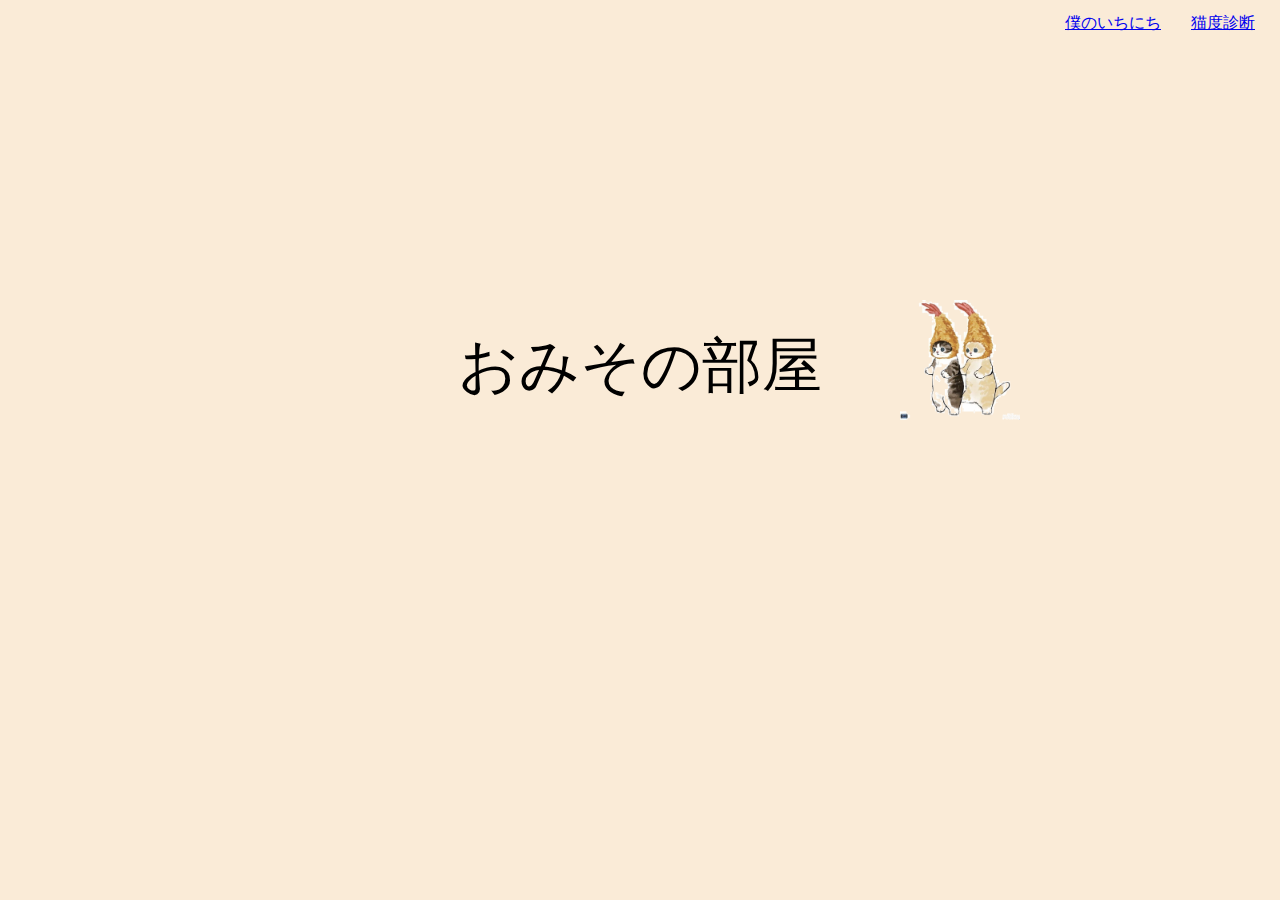
<file: index.html>
<!DOCTYPE html>
<html lang="en">
<head>
    <meta charset="UTF-8">
    <meta http-equiv="X-UA-Compatible" content="IE=edge">
    <meta name="viewport" content="width=device-width, initial-scale=1.0">
    <title>おみその部屋</title>
    <link rel="stylesheet" href="https://iwatahotaka.github.io/original_website/CSS/reset.css">
    <link rel="stylesheet" href="https://iwatahotaka.github.io/original_website/CSS/style3.css">
</head>
<body>
    <header>
        <a href="https://iwatahotaka.github.io/original_website/HTML/sitetop.html">僕のいちにち</a>
        <a href="https://iwatahotaka.github.io/original_website/HTML/test.html">猫度診断</a>
    </header>
    <div>
        <p class="item_text1">お</p>
        <p class="item_text2">み</p>
        <p class="item_text3">そ</p>
        <p class="item_text4">の</p>
        <p class="item_text5">部</p>
        <p class="item_text6">屋</p>
    </div>
    <img src="https://iwatahotaka.github.io/original_website/img/tempura_cat.png" alt="猫">
</body>
</html>
</file>
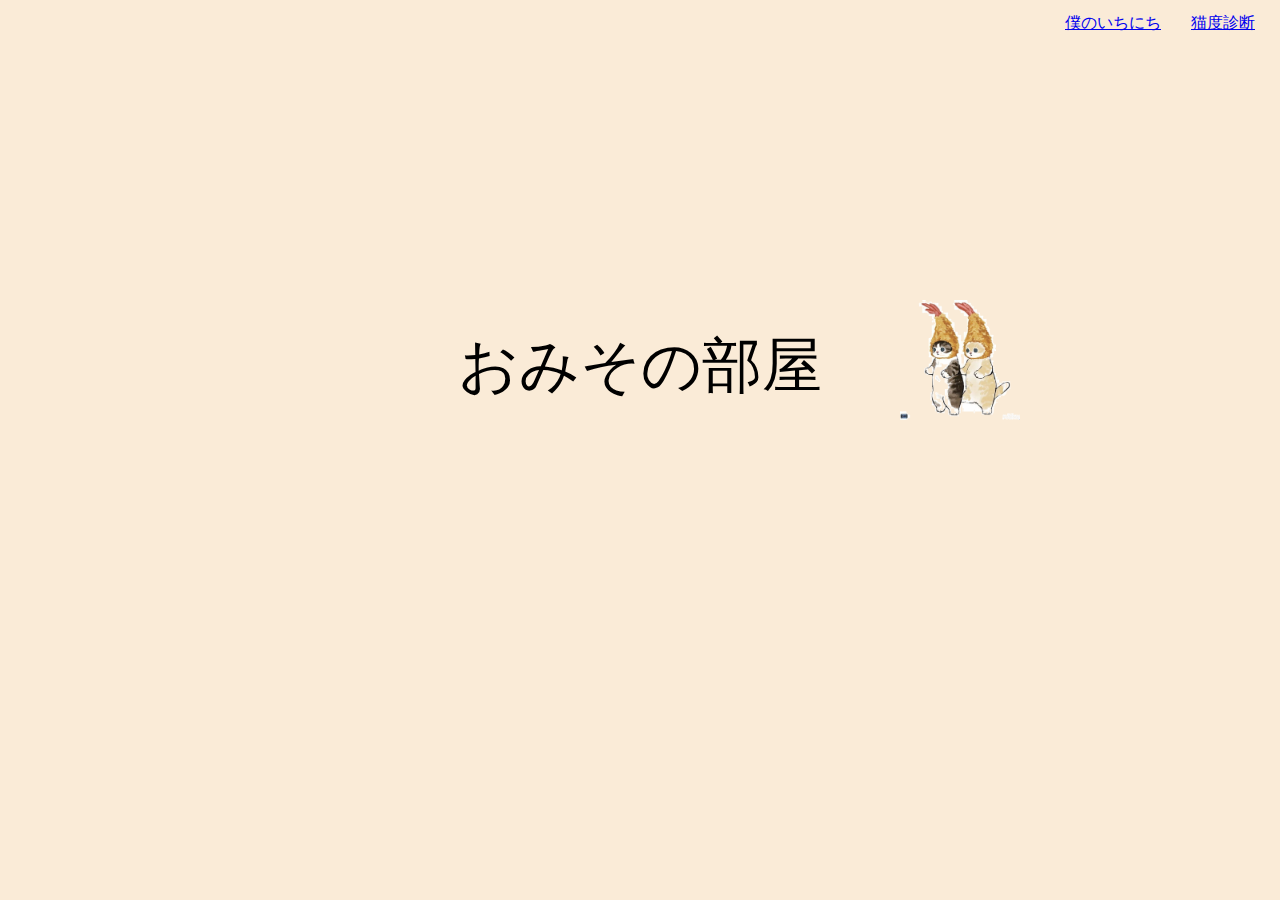
<file: HTML/index.html>
<!DOCTYPE html>
<html lang="en">
<head>
    <meta charset="UTF-8">
    <meta http-equiv="X-UA-Compatible" content="IE=edge">
    <meta name="viewport" content="width=device-width, initial-scale=1.0">
    <title>おみその部屋</title>
    <link rel="stylesheet" href="../CSS/reset.css">
    <link rel="stylesheet" href="../CSS/style3.css">
</head>
<body>
    <header>
        <a href="../HTML/sitetop.html">僕のいちにち</a>
        <a href="../HTML/test.html">猫度診断</a>
    </header>
    <div>
        <p class="item_text1">お</p>
        <p class="item_text2">み</p>
        <p class="item_text3">そ</p>
        <p class="item_text4">の</p>
        <p class="item_text5">部</p>
        <p class="item_text6">屋</p>
    </div>
    <img src="../img/tempura_cat.png" alt="猫">
</body>
</html>
</file>
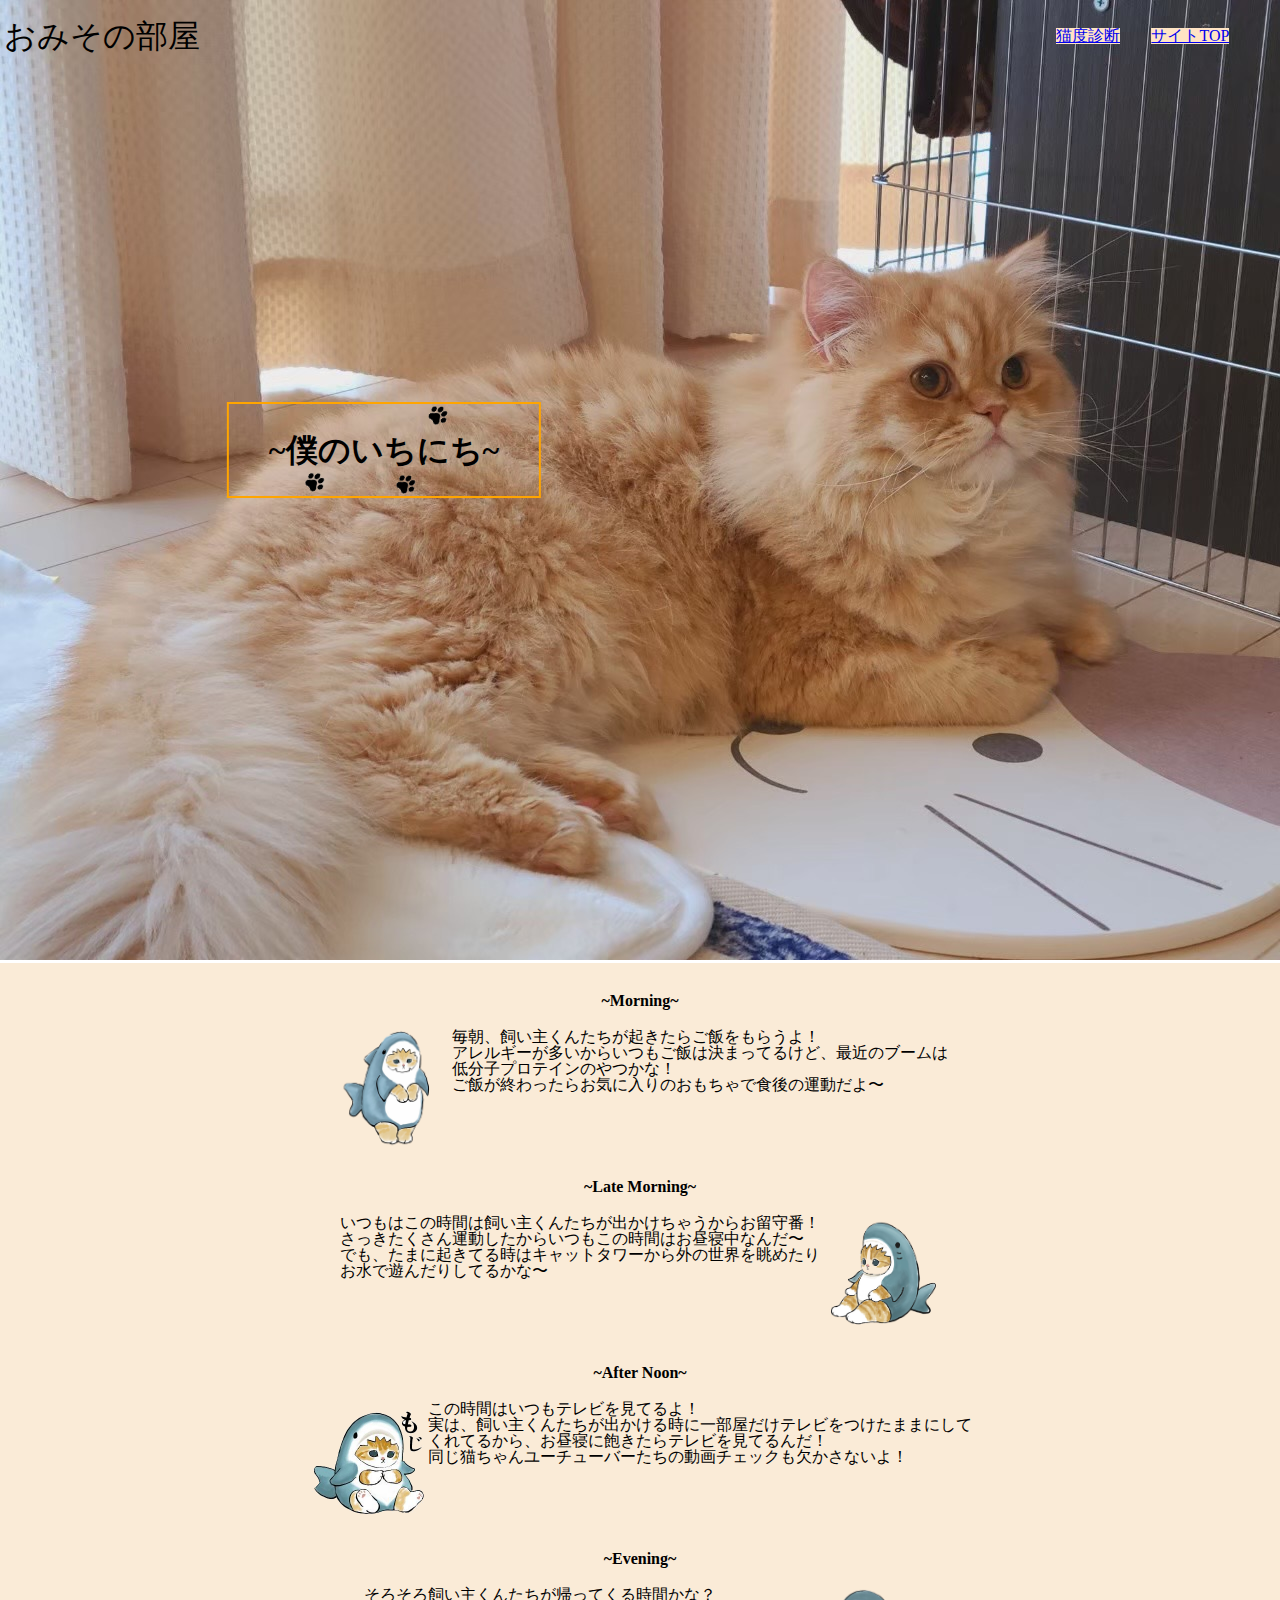
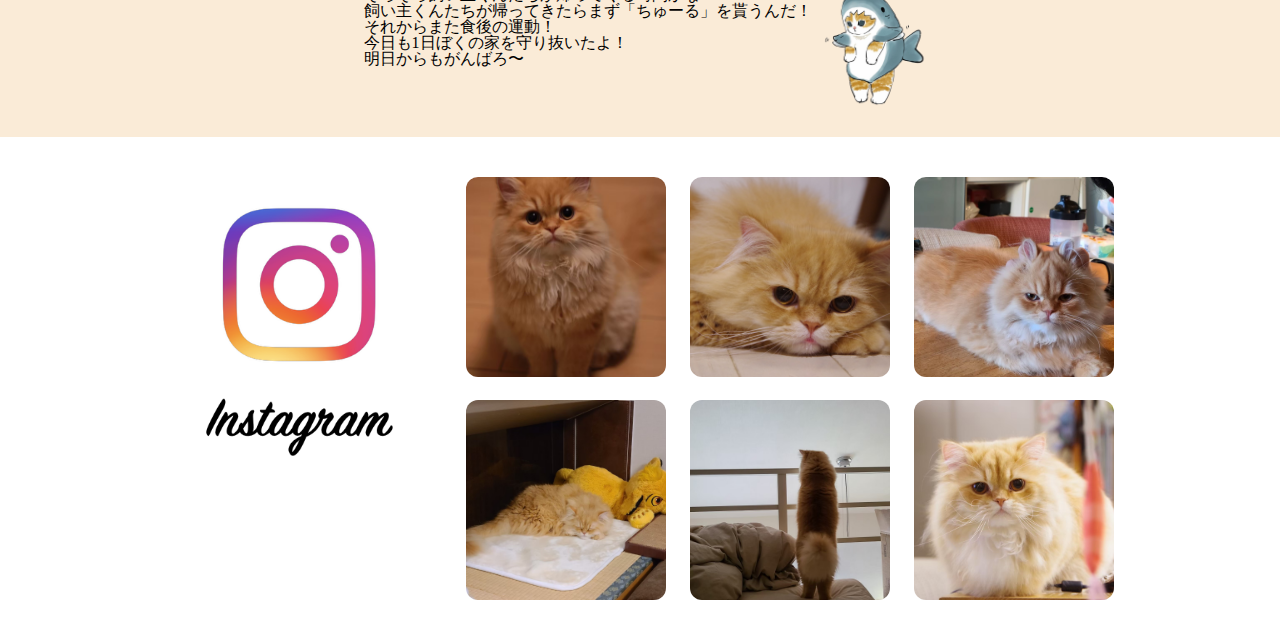
<file: HTML/sitetop.html>
<!DOCTYPE html>
<html lang="en">
<head>
    <meta charset="UTF-8">
    <meta http-equiv="X-UA-Compatible" content="IE=edge">
    <meta name="viewport" content="width=device-width, initial-scale=1.0">
    <title>Document</title>
    <link rel="stylesheet" href="../CSS/reset.css">
    <link rel="stylesheet" href="../CSS/style.css">
    <link href="https://use.fontawesome.com/releases/v5.6.1/css/all.css" rel="stylesheet">
</head>
<body>
    <header>
        <img class="lay_omiso" src="../img/lay_omiso.jpeg" alt="猫">
        <img class="lookme_omiso" src="../img/omiso_lookme2.jpeg" alt="猫">
            <p>おみその部屋</p>
            <a class="siteTop" href="../index.html">サイトTOP</a>
            <a class="test" href="../HTML/test.html">猫度診断</a>
        <div id="oneDay">
            <h1>~僕のいちにち~</h1>
            <img src="../img/paw.png" alt="肉球" class="paw" id="paw1">
            <img src="../img/paw.png" alt="肉球" class="paw" id="paw2">
            <img src="../img/paw.png" alt="肉球" class="paw" id="paw3">
        </div>
    </header>
    
    <div id="section">
        <section id="section2">
            <h2>~Morning~</h2>
            <div class="morningAction">
                <img class="sharkCat" src="../img/newsharkcat1.png" alt="cat">
                <p class="morningActionContent">
                毎朝、飼い主くんたちが起きたらご飯をもらうよ！<br>
                アレルギーが多いからいつもご飯は決まってるけど、最近のブームは<br>
                低分子プロテインのやつかな！<br>
                ご飯が終わったらお気に入りのおもちゃで食後の運動だよ〜
                </p>
            </div>
        </section>
    
        <section id="section3">
            <h2>~Late Morning~</h2>
            <div class="lateMorningAction">
                <p class="lateMorningActionContent">
                    いつもはこの時間は飼い主くんたちが出かけちゃうからお留守番！<br>
                    さっきたくさん運動したからいつもこの時間はお昼寝中なんだ〜<br>
                    でも、たまに起きてる時はキャットタワーから外の世界を眺めたり<br>
                    お水で遊んだりしてるかな〜
                </p>
                <img class="sharkCat2" src="../img/newsharkcat2.png" alt="cat">
            </div>
        </section>
    
        <section id="section4">
            <h2>~After Noon~</h2>
            <div class="afterNoonAction">
                <img class="sharkCat3" src="../img/newsharkcat3.png" alt="cat">
                <p class = "afterNoonActionContent">
                    この時間はいつもテレビを見てるよ！<br>
                    実は、飼い主くんたちが出かける時に一部屋だけテレビをつけたままにして<br>
                    くれてるから、お昼寝に飽きたらテレビを見てるんだ！<br>
                    同じ猫ちゃんユーチューバーたちの動画チェックも欠かさないよ！
                </p>
            </div>
        </section>
    
        <section id="section5">
            <h2>~Evening~</h2>
            <div class="eveningAction">
                <p class="eveningActionContent">
                    そろそろ飼い主くんたちが帰ってくる時間かな？<br>
                    飼い主くんたちが帰ってきたらまず「ちゅーる」を貰うんだ！<br>
                    それからまた食後の運動！<br>
                    今日も1日ぼくの家を守り抜いたよ！<br>
                    明日からもがんばろ〜
                </p>
                <img src="../img/newsharkcat4.png" alt="cat" class="sharkCat4">
            </div>
        </section>
    </div>

    <section id="mobile_icon">
        <img src="../img/instagram_icon.png" alt="インスタのアイコン" class="mobile_insta">
    </section>

    <footer>
        <div id="insta_icon">
            <img src="../img/instagram_icon.png" alt="インスタのアイコン" class="insta">
        </div>
        <div id="pictures">
            <div id="firstLinePictures">
                <img src="../img/omiso_camera.jpeg" alt="cat" class="picture">
                <img src="../img/omiso_lookme.jpeg" alt="cat" class="picture">
                <img src="../img/omiso_rabit.jpeg" alt="cat" class="picture" id="none_picture">
            </div>
            <div id="secondLinePictures">
                <img src="../img/omiso_sleep.jpeg" alt="cat" class="picture" id="none_picture">
                <img src="../img/omiso_stand.jpeg" alt="cat" class="picture">
                <img src="../img/omiso_withfish.jpeg" alt="cat" class="picture">
            </div>
        </div>
        
    </footer>

    <script src="../script.js/script.js"></script>
</body>
</html>
</file>
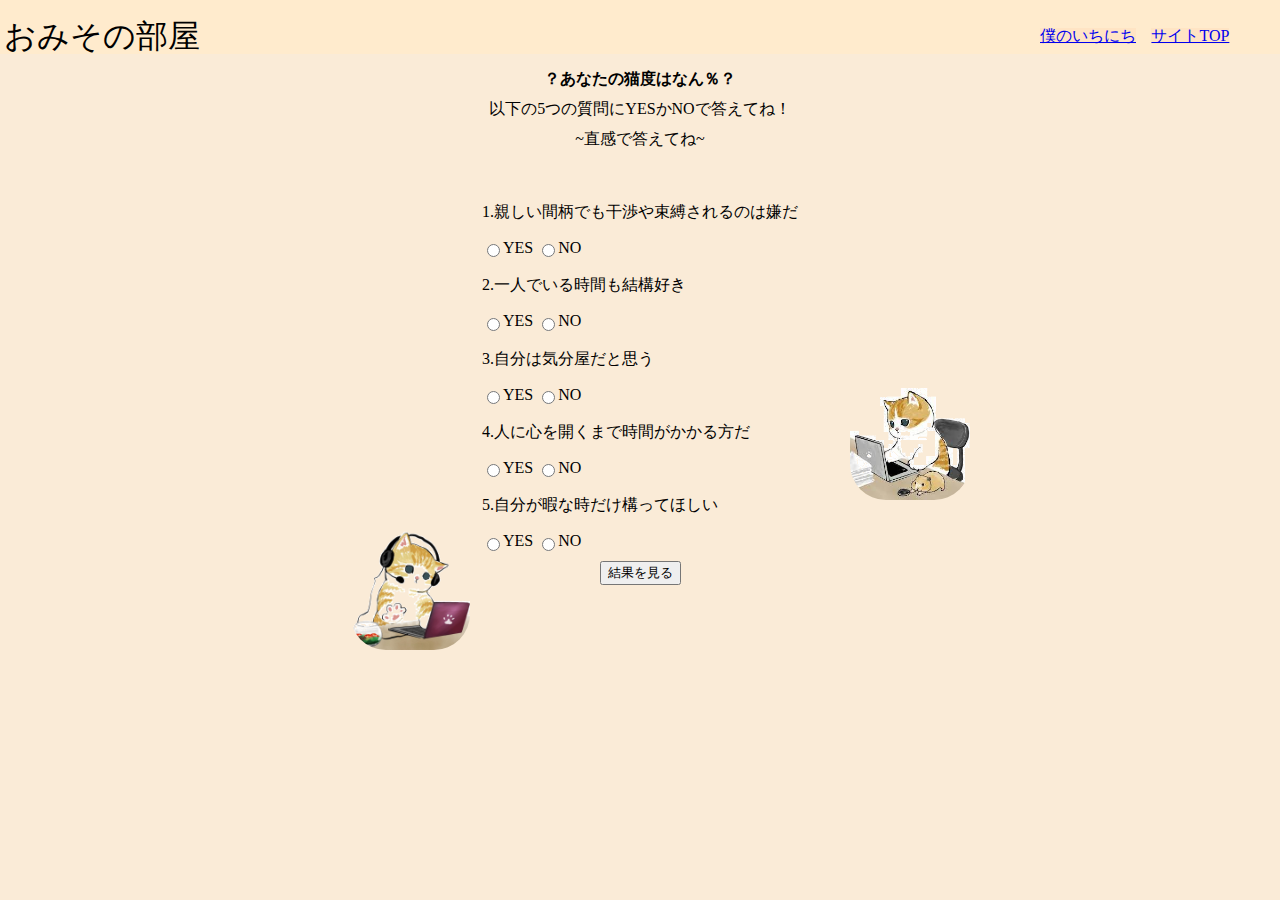
<file: HTML/test.html>
<!DOCTYPE html>
<html lang="en">
<head>
    <meta charset="UTF-8">
    <meta http-equiv="X-UA-Compatible" content="IE=edge">
    <meta name="viewport" content="width=device-width, initial-scale=1.0">
    <title>Document</title>
    <link rel="stylesheet" href="../CSS/reset.css">
    <link rel="stylesheet" href="../CSS/style2.css">
    <link href="https://use.fontawesome.com/releases/v5.6.1/css/all.css" rel="stylesheet">
</head>
<body>
    <div id="title">
        <header>おみその部屋</header>
    </div>
    <a class="siteTop" href="../index.html">サイトTOP</a>
    <a class="test" href="../HTML/sitetop.html">僕のいちにち</a>
    <section id="explain">
        <h1 class="explain">？あなたの猫度はなん％？</h1>
        <p class="explain">以下の5つの質問にYESかNOで答えてね！</p>
        <p class="explain">~直感で答えてね~</p>
    </section>
    <form name="catTest">
        <table>
                <tr id="question1">
                    <label for="q1"><td>1.親しい間柄でも干渉や束縛されるのは嫌だ</td></label>
                </tr>
                <tr>
                    <td>
                        <label><input type="radio" name="q1" id="q1" value="YES" class="YES">YES</label>
                        <label><input type="radio" name="q1" id="q1" value="NO">NO</label>
                    </td>
                </tr>
                <tr>
                    <label for="q2"><td>2.一人でいる時間も結構好き</td></label>
                </tr>
                <tr>
                    <td>
                        <label><input type="radio" name="q2" id="q2" value="YES" class="YES">YES</label>
                        <label><input type="radio" name="q2" id="q2" value="NO">NO</label>
                    </td>
                </tr>
                <tr>
                    <label for="q3"><td>3.自分は気分屋だと思う</td></label>
                </tr>
                <tr>
                    <td>
                        <label><input type="radio" name="q3" id="q3" value="YES" class="YES">YES</label>
                        <label><input type="radio" name="q3" id="q3" value="NO">NO</label>
                    </td>
                </tr>
                <tr>
                    <label for="q4"><td>4.人に心を開くまで時間がかかる方だ</td></label>
                </tr>
                <tr>
                    <td>
                        <label><input type="radio" name="q4" id="q4" value="YES" class="YES">YES</label>
                        <label><input type="radio" name="q4" id="q4" value="NO">NO</label>
                    </td>
                </tr>
                <tr>
                    <label for="q5"><td>5.自分が暇な時だけ構ってほしい</td></label>
                </tr>
                <tr>
                    <td>
                        <label><input type="radio" name="q5" id="q5" value="YES" class="YES">YES</label>
                        <label><input type="radio" name="q5" id="q5" value="NO">NO</label>
                    </td>
                </tr>
        </table>
        <div id="submit">
            <p><input type="button" id="btn" value="結果を見る" onclick="getValue();"></p>
        </div>
    </form>
    <img id="leftSide" src="../img/work_cat2.png" alt="猫">
    <img id="rightSide" src="../img/work_cat.png" alt="猫">
    

    <div id="result_area">
        <div id="result"></div>
        <div id="comment"></div>
    </div>
    <script src="../script.js/script.js"></script>
</body>
</html>
</file>
<file: CSS/style3.css>
@font-face {
    font-family: 'cat_font';
    src: url('https://iwatahotaka.github.io/original_website/font/original_websitefont/MRT-まるこいあすα.ttf') format('');
    }

body {
    background-color: antiquewhite;
}

.item_text1{
    animation: key1 .3s ease alternate;
    font-size: 60px;
    font-family: cat_font;
}

.item_text2{
    animation: key1 .4s ease alternate;
    font-size: 60px;
    font-family: cat_font;
}

.item_text3{
    animation: key1 .5s ease alternate;
    font-size: 60px;
    font-family: cat_font;
}

.item_text4{
    animation: key1 .6s ease alternate;
    font-size: 60px;
    font-family: cat_font;
}

.item_text5{
    animation: key1 .7s ease alternate;
    font-size: 60px;
    font-family: cat_font;
}

.item_text6{
    animation: key1 .8s ease alternate;
    font-size: 60px;
    font-family: cat_font;
}

@keyframes key1{
  0% {transform: translateY(0px);}
  10% {transform: translateY(-10px);}
  0% {transform: translateY(-20px);}
  0% {transform: translateY(-30px);}
  0% {transform: translateY(-40px);}
  50% {transform: translateY(-30px);}
  0% {transform: translateY(-20px);}
  70% {transform: translateY(-10px);}
  0% {transform: translateY(0px);}
  0% {transform: translateY(10px);}
  100% {transform: translateY(15px);}
}

div {
  display: flex;
  justify-content: center;
  margin-top: 300px;
}

img {
    width: 120px;
    height: 120px;
    position: absolute;
    left: 900px;
    top: 300px;
    animation: fadeIn 4s ease 0s 1 normal;
}

@keyframes fadeIn {
    0% {opacity: 0}
    100% {opacity: 1}
}

header {
    display: flex;
    justify-content: right;
}

a {
    margin-top: 10px;
    margin-right: 20px;
    padding: 5px;
}

@media screen and (max-width:479px) {
    img {
        position: static;
        margin-left: 135px;
        margin-top: 30px;
    }
}
</file>
<file: CSS/style.css>
@font-face {
    font-family: 'cat_font';
    src: url('https://iwatahotaka.github.io/original_website/font/original_websitefont/MRT-まるこいあすα.ttf') format('');
    }

/*video {
    object-fit: cover;
    width: 100%;
    height: 100%;
    z-index: -1;
    position: absolute;
}

button.toppage {
    font-size: 70px;
    padding: 7px 20px;
    margin-top: 200px;
    margin-left: 100px;
    animation-name: fadeInAnime;
    animation-delay: 3s;
    animation-duration: 3s;
    animation-fill-mode: forwards;
    opacity: 0;
}

@keyframes fadeInAnime {
    from{
        opacity: 0;
    }to{
        opacity: 1;
    }
}*/

img.lay_omiso {
    position: relative;
    object-fit: cover;
    width: 100vw;
}

img.lookme_omiso {
    display: none;
    object-fit: cover;
    width: 100%;
}

@media screen and (max-width:479px) {
    img.lay_omiso {
        display: none;
    }
    img.lookme_omiso {
        display: block;
    }
    a.siteTop {
        display: none;
    }
    a.test {
        display: none;
    }
}

header p {
  position: absolute;
  top: 4%;
  left: 8%;
  transform: translate(-50%, -50%);
  margin: 0;
  padding: 0;
  font-size: 2em;
  font-family: cat_font;
}

a.siteTop {
  position: absolute;
  top: 4%;
  left: 93%;
  transform: translate(-50%, -50%);
  margin: 0;
  padding: 0;
  background-color: bisque;
}

a.test {
    position: absolute;
    top: 4%;
    left: 85%;
    transform: translate(-50%, -50%);
    margin: 0;
    padding: 0;
    background-color: bisque;
  }

@media screen and (max-width:479px) {
    header p {
      position: absolute;
      top: 4%;
      left: 15%;
      transform: translate(-50%, -50%);
      margin: 0;
      padding: 0;
      font-size: 1em;
      font-family: cat_font;
    }
}

header h1 {
  position: absolute;
  top: 50%;
  left: 30%;
  transform: translate(-50%, -50%);
  margin: 0;
  padding: 30px 40px;
  font-size: 2em;
  border: 2px solid orange;
  font-family: cat_font;
}

@media screen and (max-width:479px) {
    header h1 {
      position: absolute;
      top: 50%;
      left: 50%;
      transform: translate(-50%, -50%);
      margin: 0;
      padding: 10px 0px;
      font-size: 1.5em;
      border: 2px solid orange;
      font-family: cat_font;
    }
}

.paw {
    object-fit: cover;
    width: 30px;
    height: 30px;
    position: absolute;
    top: 50%;
    left: 0%;
    transform: translate(-50%, -50%);
    margin: 0;
    padding: 0;
}

@media screen and (max-width:479px) {
    img.paw {
        display: none;
    }
}

#paw1 {
    margin-top: 17px;
    padding-left: 300px;
    padding-right: 300px;
    transform: rotate(50deg);
}

#paw2 {
    padding-left: 400px;
    padding-right: 350px;
    transform: rotate(50deg);
}

#paw3 {
    padding-left: 400px;
    padding-right: 530px;
    transform: rotate(50deg);
}

#section {
    background-color: antiquewhite;
}

img.sharkCat {
    width: 120px;
    height: 120px;
}

#section2 {
    text-align: center;
    margin-bottom: 30px;
    padding-top: 30px;
}

div.morningAction {
    display: flex;
    justify-content: center;
    margin-top: 20px;
}

.morningActionContent {
    text-align: left;
}

img.sharkCat2 {
    object-fit: cover;
    width: 120px;
    height: 120px;
}

#section3 {
    text-align: center;
    margin: 30px;
}

.lateMorningAction {
    display: flex;
    justify-content: center;
    margin-top: 20px;
}

.lateMorningActionContent {
    text-align: left;
}

img.sharkCat3 {
    object-fit: cover;
    width: 120px;
    height: 120px;
}

#section4 {
    text-align: center;
    margin: 30px;
}

.afterNoonAction {
    display: flex;
    justify-content: center;
    margin-top: 20px;
}

.afterNoonActionContent {
    text-align: left;
}

img.sharkCat4 {
    object-fit: cover;
    width: 120px;
    height: 120px;
}

#section5 {
    text-align: center;
    margin-top: 30px;
    padding-bottom: 30px;
}

.eveningAction {
    display: flex;
    justify-content: center;
    margin-top: 20px;
}

.eveningActionContent {
    text-align: left;
    margin-left: 15px;
}

.insta {
    object-fit: cover;
    width: 300px;
    height: 300px;
}

.mobile_insta {
    display: none;
}

footer {
    display: flex;
    justify-content: center;
    margin: 30px;
}

.picture {
    position: relative;
    object-fit: cover;
    width: 200px;
    height: 200px;
    border-radius: 10%;
    padding: 10px;
}

.picture:hover {
    top: -15px;
    box-shadow: 0 2px 3px rgba(0, 0, 0, 0.3);
}

@media screen and (max-width:479px) {
    #mobile_icon {
        display: flex;
        justify-content: center;
    }
    
    .mobile_insta {
        display: block;
        object-fit: cover;
        width: 100px;
        height: 100px;
    }
    
    footer {
        padding: 10px;
        padding-bottom: 30px;
        margin: 0;
    }
    #insta_icon {
        display: inline-block;
        height: 100px;
    }
    .insta {
        display: none;
        width: 100px;
        height: 100px;
    }

    #pictures {
        height: 250px;
    }

    #none_picture {
        display: none;
    }
    .picture {
        width: 100px;
        height: 100px;
        border-radius: 20%;
    }
}
</file>
<file: CSS/style2.css>
@font-face {
    font-family: 'cat_font';
    src: url('https://iwatahotaka.github.io/original_website/font/original_websitefont/MRT-まるこいあすα.ttf') format('');
    }

#title {
    background-color: blanchedalmond;
    padding: 27px;
}

header {
  position: absolute;
  top: 4%;
  left: 8%;
  transform: translate(-50%, -50%);
  margin: 0;
  padding: 0;
  font-size: 2em;
  font-family: cat_font;
}

a.siteTop {
  position: absolute;
  top: 4%;
  left: 93%;
  transform: translate(-50%, -50%);
  margin: 0;
  padding: 0;
  background-color: bisque;
}

a.test {
  position: absolute;
  top: 4%;
  left: 85%;
  transform: translate(-50%, -50%);
  margin: 0;
  padding: 0;
  background-color: bisque;
}

body {
  background-color: antiquewhite;
}

#explain {
  display: flex;
  flex-direction: column;
  align-items: center;
  background-color: antiquewhite;
}

.explain {
  padding: 7px;
}

h1 {
  margin-top: 10px;
}

table {
  display: flex;
  flex-direction: column;
  align-items: center;
  background-color: antiquewhite;
}

tr {
  display: block;
  padding: 10px;
}

#question1 {
  margin-top: 40px;
}

#submit {
  display: flex;
  justify-content: center;
}

#result_area {
  display: flex;
  flex-direction: column;
  align-items: center;
  margin-top: 40px;
}

img {
  width: 120px;
  height: 120px;
  border-radius: 30%;
}

#leftSide {
  position: absolute;
  bottom: 250px;
  left: 350px;
}

#rightSide {
  position: absolute;
  left: 850px;
  bottom: 400px;
}

@media screen and (max-width:479px) {
  img {
    display: none;
  }
  header {
    left: 110px;
  }
  a.siteTop {
    left: 70%;
    top: 3%;
  }
  a.test {
    left: 70%;
    top: 5.5%;
  }
  section {
    position: absolute;
    left: 11%;
  }
  form {
    position: absolute;
    top: 19%;
    font-size: 18px;
  }
}
</file>
